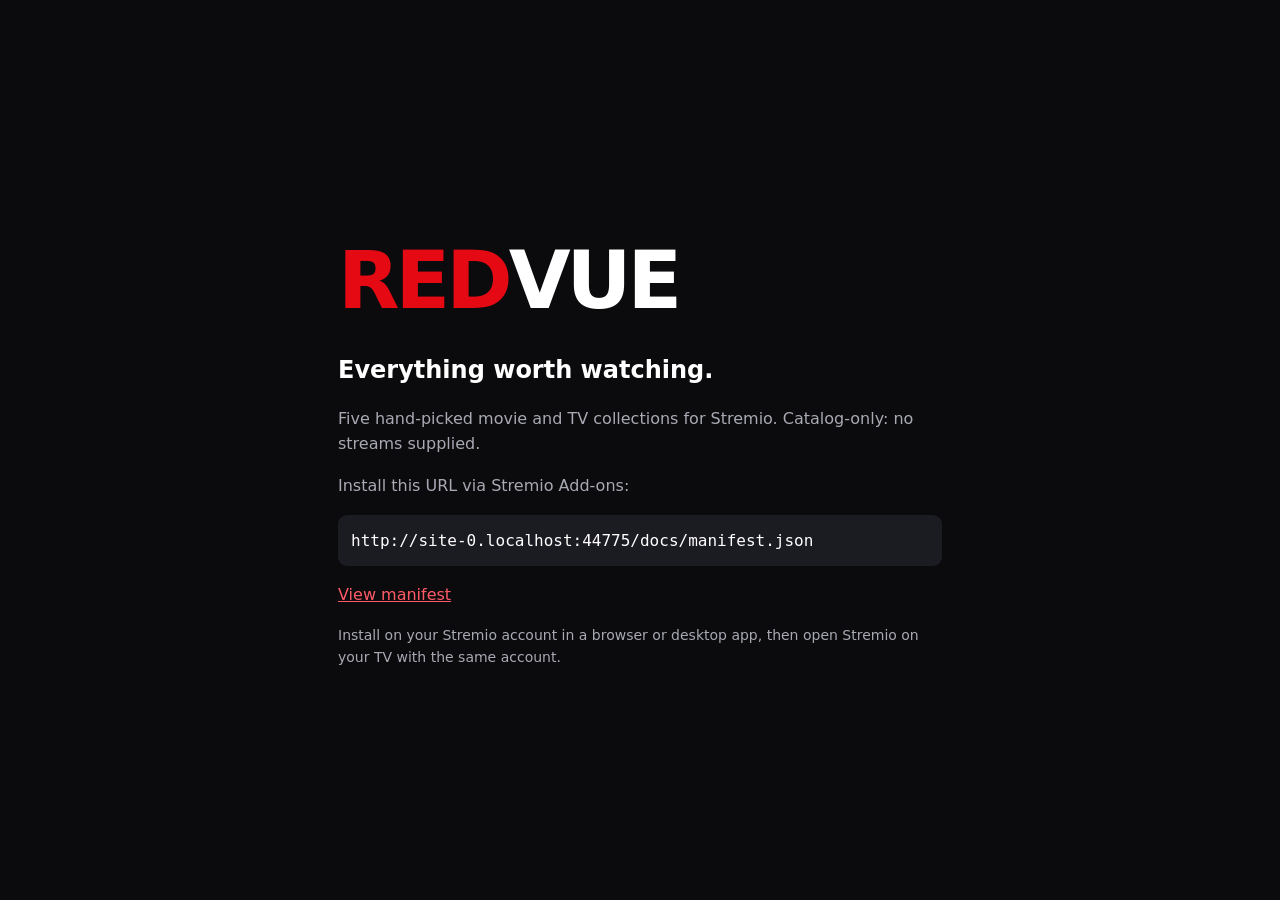
<file: docs/index.html>
<!doctype html>
<html lang="en"><head><meta charset="utf-8"><meta name="viewport" content="width=device-width,initial-scale=1"><title>REDVUE — Stremio Catalogs</title><link rel="icon" href="assets/redvue-mark.svg" type="image/svg+xml">
<style>:root{color-scheme:dark}*{box-sizing:border-box}body{margin:0;min-height:100vh;display:grid;place-items:center;background:#0b0b0d;color:white;font:16px/1.6 system-ui,sans-serif}main{width:min(660px,100%);padding:28px}.brand{font-size:clamp(48px,12vw,80px);font-weight:900;letter-spacing:-4px;color:#e50914}h1{font-size:24px;margin:6px 0}p{color:#a8a9b3}code{background:#1b1b22;border-radius:9px;padding:13px;display:block;overflow-wrap:anywhere}a{color:#ff5b67}.hint{font-size:14px}</style></head>
<body><main><div class="brand">RED<span style="color:white">VUE</span></div><h1>Everything worth watching.</h1>
<p>Five hand-picked movie and TV collections for Stremio. Catalog-only: no streams supplied.</p>
<p>Install this URL via Stremio Add-ons:</p><code id="url">manifest.json</code><p><a href="manifest.json">View manifest</a></p>
<p class="hint">Install on your Stremio account in a browser or desktop app, then open Stremio on your TV with the same account.</p></main>
<script>document.getElementById("url").textContent=new URL("manifest.json",location.href).href;</script></body></html>
</file>
